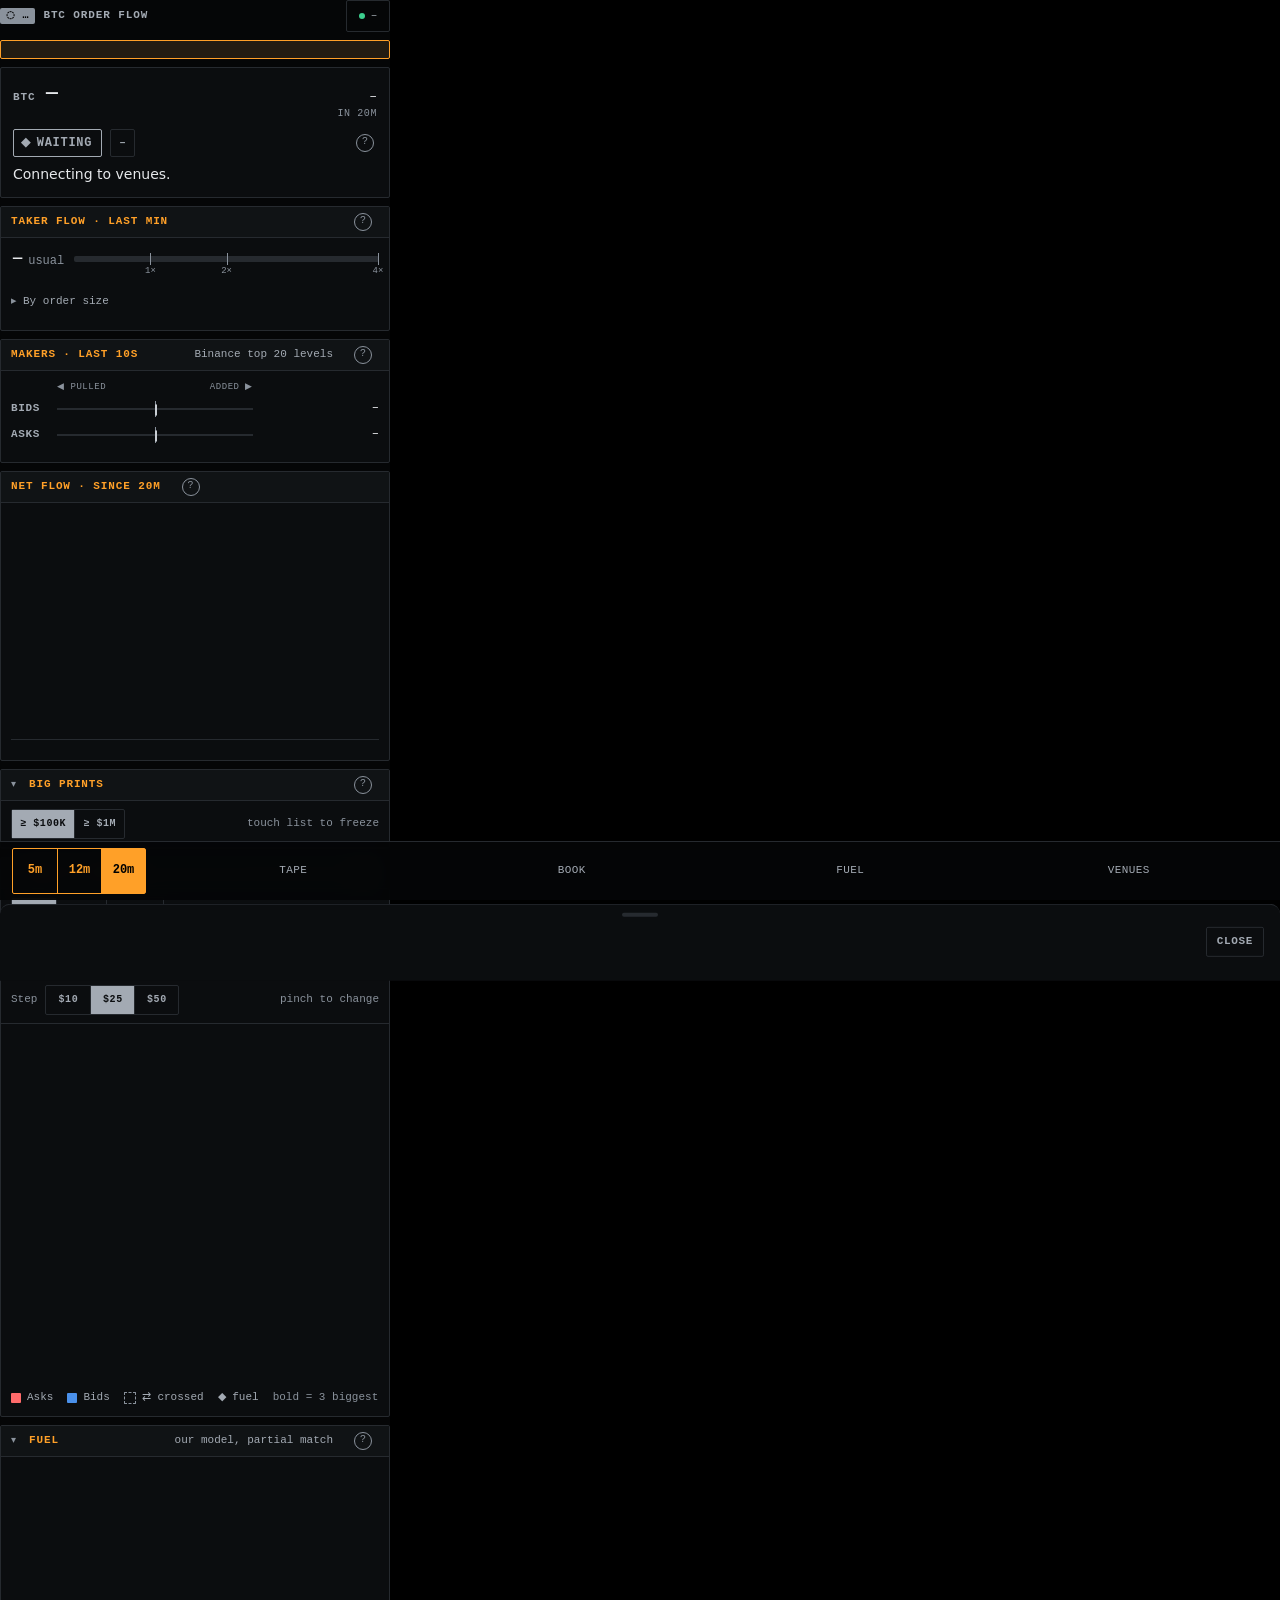
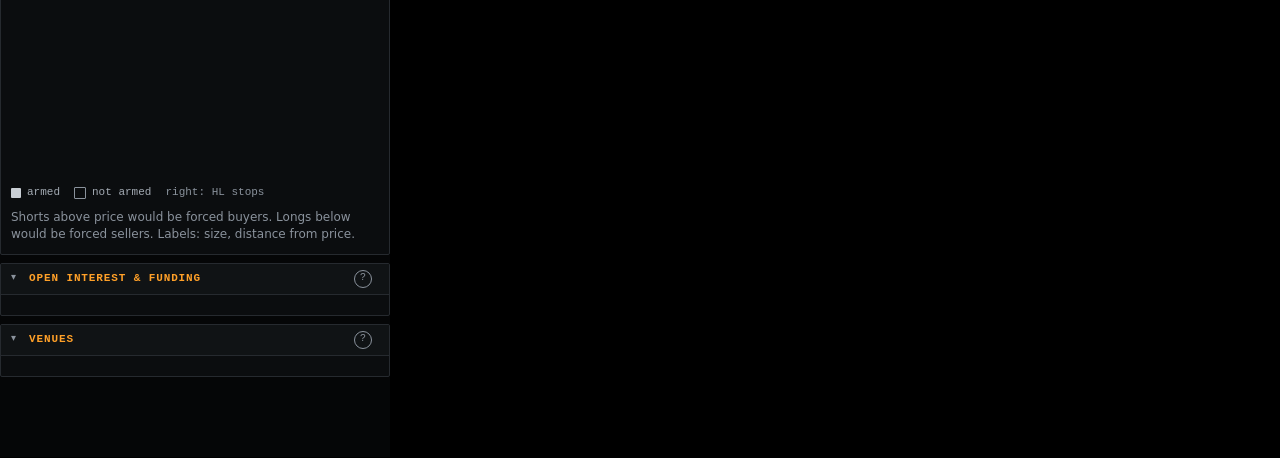
<file: tests/ui_harness.html>
<!doctype html>
<html lang="en" data-theme="dark">
<head>
<meta charset="utf-8">
<meta name="viewport" content="width=device-width,initial-scale=1">
<title>flow ui harness</title>
<link rel="stylesheet" href="../flow.css">
<style>body { margin: 0; background: #000; width: 390px; }</style>
</head>
<body>
<section class="flow" id="root"></section>
<script src="../flow-shared.js"></script>
<script src="../flow.js"></script>
<script>
"use strict";
// Test harness for tests/flow_ui.test.js: a fake engine the test drives with emit(state).
window.errors = [];
window.addEventListener("error", (e) => window.errors.push(e.message));
const subs = new Set();
window.src = {
  subscribe(fn) { subs.add(fn); return () => subs.delete(fn); },
  /** Deliver a state the way the engine does: subscriber errors are caught and logged, not thrown. */
  emit(st) { for (const fn of subs) { try { fn(st); } catch (e) { window.errors.push(e.message); } } },
};
window.ui = FlowUI.mount(document.getElementById("root"), window.src, { theme: "dark", offVenues: ["KuCoin"] });
</script>
</body>
</html>
</file>
<file: flow.css>
/* Flow tab. Lifted from the phone prototype (flow_build/design_mobile/flow_mobile.html).
   Everything is scoped under .flow so the P&L tabs keep their own look.
   Colours are not set here: FlowUI writes them on the .flow element from FlowShared.Tokens.
   Class names that clash with index.html (.live .seg .tile .kv .legend .readout .note .pill) carry an f prefix. */
.flow {
  --mono: "IBM Plex Mono", ui-monospace, Menlo, monospace;
  --sans: "IBM Plex Sans", -apple-system, system-ui, sans-serif;
  --sat: env(safe-area-inset-top, 0px); --sab: env(safe-area-inset-bottom, 0px);
  --gut: 12px; --dock-h: 52px;
  background: var(--bg); color: var(--ink); font: 13px/1.45 var(--mono); font-variant-numeric: tabular-nums;
  -webkit-tap-highlight-color: transparent; padding-bottom: calc(var(--dock-h) + var(--sab) + 16px); min-width: 0;
}
/* reset app-wide element styles inside the flow tab */
.flow button { font: inherit; color: inherit; background: none; border: 0; border-radius: 0; padding: 0; margin: 0; cursor: pointer;
  text-transform: none; letter-spacing: normal; font-size: inherit; }
.flow button:focus-visible { outline: 2px solid var(--accent); outline-offset: 1px; }
.flow h2 { margin: 0; padding: 0; background: none; border: 0; display: block; }
.flow .buy { color: var(--buy); } .flow .sell { color: var(--sell); }
.flow[data-hatch="1"] .sell { font-style: italic; }
.flow .mut { color: var(--muted); } .flow .ink2 { color: var(--ink2); }
.flow .num { font-variant-numeric: tabular-nums; white-space: nowrap; }

/* ===== Status strip (the app header and tabs sit above it) ===== */
.flow .fstrip { display: flex; align-items: center; gap: 8px; }
.flow .fstrip .ttl { font-size: 11px; letter-spacing: .08em; text-transform: uppercase; color: var(--ink2); font-weight: 600; }
.flow .f-live { font-size: 10px; font-weight: 600; letter-spacing: .08em; color: var(--on-accent); background: var(--ok); padding: 1px 6px; border-radius: 2px; }
.flow .f-live.stale { background: var(--warn); }
.flow .f-live.off { background: var(--muted); }
.flow .spacer { flex: 1; }
.flow .hbtn { position: relative; min-height: 32px; min-width: 44px; padding: 0 8px; border: 1px solid var(--line); border-radius: 2px; font-size: 11px; color: var(--ink2);
  display: inline-flex; align-items: center; justify-content: center; gap: 6px; }
.flow .hbtn .dot { width: 6px; height: 6px; border-radius: 50%; background: var(--ok); }
.flow .hbtn .dot.partial { background: var(--warn); }

/* ===== Layout ===== */
.flow .fmain { display: grid; gap: 8px; padding: 8px 0 0; }
.flow .fmain > * { min-width: 0; }
.flow .card { background: var(--panel); border: 1px solid var(--line); border-radius: 2px; overflow: hidden; scroll-margin-top: calc(var(--sat) + 52px); }
.flow .hd { display: flex; align-items: center; gap: 8px; min-height: 30px; padding: 0 4px 0 10px; background: var(--strip); border-bottom: 1px solid var(--line); }
.flow .hd h2 { margin: 0; font-size: 11px; font-weight: 600; letter-spacing: .08em; text-transform: uppercase; color: var(--accent); white-space: nowrap; overflow: hidden; text-overflow: ellipsis; }
.flow .hd .meta { margin-left: auto; font-size: 11px; color: var(--ink2); white-space: nowrap; }
.flow .hd .q { position: relative; width: 44px; height: 30px; flex: none; display: grid; place-items: center; color: var(--muted); font-size: 12px; }
.flow .hd .q::after { content: ""; position: absolute; inset: -7px 0; }
.flow .hd .q::before, .flow .hero .q::before { content: "?"; width: 16px; height: 16px; line-height: 14px; text-align: center; border: 1px solid currentColor; border-radius: 50%; font-size: 10px; }
.flow .hd .fold { position: relative; display: flex; align-items: center; gap: 8px; min-height: 30px; min-width: 0; flex: 1 1 auto; text-align: left; }
.flow .hd .fold::before { content: "▾"; color: var(--muted); font-size: 10px; width: 10px; transition: transform .15s; }
.flow .hd .fold::after { content: ""; position: absolute; inset: -7px 0; }
.flow .card.closed .hd .fold::before { transform: rotate(-90deg); }
.flow .card.closed .bd { display: none; }
.flow .card.closed .hd { border-bottom: 0; }
.flow .bd { padding: 10px; }
.flow .sub { font-size: 11px; color: var(--muted); }
.flow .fnote { font: 12px/1.45 var(--sans); color: var(--muted); margin: 8px 0 0; }

/* segmented controls inside cards */
.flow .fseg { display: inline-flex; border: 1px solid var(--line); border-radius: 2px; }
.flow .fseg button { height: 28px; min-width: 44px; padding: 0 8px; font-size: 10px; font-weight: 600; letter-spacing: .06em; text-transform: uppercase; color: var(--ink2); border-left: 1px solid var(--line); position: relative; }
.flow .fseg button::after { content: ""; position: absolute; inset: -8px 0; }   /* 44px hit target */
.flow .fseg button:first-child { border-left: 0; }
.flow .fseg button[aria-pressed="true"] { background: var(--ink2); color: var(--panel); }

/* ===== Hero: price + the read ===== */
.flow .hero { padding: 10px 12px 12px; position: relative; }
.flow .hero.hot { box-shadow: inset 3px 0 0 var(--alert); }
.flow .hero-top { display: flex; align-items: baseline; gap: 8px; }
.flow .sym { font-size: 11px; font-weight: 600; letter-spacing: .08em; color: var(--ink2); }
.flow .px { font: 500 28px/1.1 var(--mono); letter-spacing: -.01em; color: var(--ink); }
.flow .chg { margin-left: auto; text-align: right; font-size: 13px; white-space: nowrap; }
.flow .chg .sub { display: block; font-size: 10px; letter-spacing: .06em; text-transform: uppercase; }
.flow .verdict-row { display: flex; align-items: center; gap: 8px; margin-top: 8px; flex-wrap: wrap; }
.flow .verdict { display: inline-flex; align-items: center; gap: 6px; height: 26px; padding: 0 9px 0 7px; border-radius: 2px; font-size: 12px; font-weight: 600; letter-spacing: .06em; text-transform: uppercase; border: 1px solid currentColor; }
.flow .verdict.buy { background: color-mix(in srgb, var(--buy) 14%, transparent); }
.flow .verdict.sell { background: color-mix(in srgb, var(--sell) 14%, transparent); }
.flow .verdict.even { color: var(--ink2); }
.flow .hero.quiet .verdict { background: none; border-style: dashed; }
.flow.stale .verdict, .flow.stale .heat { opacity: .45; }
.flow .heat { font-size: 11px; font-weight: 600; letter-spacing: .06em; height: 26px; display: inline-flex; align-items: center; padding: 0 8px; border-radius: 2px; color: var(--ink2); border: 1px solid var(--line); }
.flow .heat.hot { color: var(--on-alert); background: var(--alert); border-color: var(--alert); }
.flow .heat.quiet { color: var(--ink2); border-style: dashed; border-color: var(--muted); }
.flow .read { margin: 8px 0 0; font: 400 14px/1.4 var(--sans); color: var(--ink); text-wrap: pretty; }
.flow .read .why { color: var(--ink2); }
.flow .hero .q { margin: -9px -10px -9px auto; width: 44px; height: 44px; display: grid; place-items: center; color: var(--muted); }

/* ===== Last minute ===== */
.flow .xrow { display: flex; align-items: center; gap: 10px; }
.flow .xval { font: 500 22px/1 var(--mono); }
.flow .xval small { font-size: 12px; color: var(--muted); font-weight: 400; margin-left: 4px; }
.flow .gauge { position: relative; flex: 1; height: 22px; }
.flow .gauge .track { position: absolute; left: 0; right: 0; top: 8px; height: 6px; background: var(--line); border-radius: 2px; }
.flow .gauge .fill { position: absolute; left: 0; top: 8px; height: 6px; background: var(--ink2); border-radius: 2px; transition: width .4s ease-out; }
.flow .gauge.hot .fill { background: var(--alert); }
.flow .gauge .over { position: absolute; right: -2px; top: -8px; font-size: 10px; font-weight: 600; color: var(--alert); white-space: nowrap; }
.flow .gauge .over::before { content: "▸ "; }
.flow .gauge.past .fill { border-radius: 2px 0 0 2px; clip-path: polygon(0 0, calc(100% - 6px) 0, 100% 50%, calc(100% - 6px) 100%, 0 100%); }
.flow .gauge .tick { position: absolute; top: 5px; width: 1px; height: 12px; background: var(--muted); }
.flow .gauge .tick span { position: absolute; top: 12px; left: -10px; width: 20px; text-align: center; font-size: 9px; color: var(--muted); }
.flow .mkt { margin-top: 10px; }
.flow .mkt-l1 { display: flex; justify-content: space-between; align-items: baseline; font-size: 11px; }
.flow .mkt-l1 b { font-weight: 600; letter-spacing: .08em; text-transform: uppercase; color: var(--ink2); }
.flow .mkt-l1 .net { font-size: 13px; font-weight: 500; }
.flow .mkt-l1 .shp { color: var(--muted); margin-left: 6px; letter-spacing: 0; text-transform: none; font-weight: 400; }
.flow .tug { position: relative; display: flex; height: 10px; margin: 0; border-radius: 2px; overflow: hidden; background: var(--line); }
.flow .tug i { display: block; height: 100%; transition: width .4s ease-out; }
.flow .tug .b { background: var(--buy); }
.flow .tug .s { background: var(--sell); margin-left: auto; }
.flow[data-hatch="1"] .tug .s, .flow[data-hatch="1"] .mbar .neg { background: repeating-linear-gradient(135deg, var(--sell) 0 2px, transparent 2px 4px); }
.flow .tug-w { position: relative; flex: 1; min-width: 0; }
.flow .tug-w::after { content: ""; position: absolute; left: 50%; top: -3px; height: 3px; width: 1px; background: var(--ink2); }
.flow .tug-w::before { content: ""; position: absolute; left: 50%; bottom: -3px; height: 3px; width: 1px; background: var(--ink2); }
.flow .mkt-l2 { display: flex; align-items: center; gap: 8px; margin-top: 5px; font-size: 12px; }
.flow .mkt-l2 > .live-num { flex: none; min-width: 70px; }
.flow .mkt-l2 > .live-num:last-child { text-align: right; }
.flow .mkt.thin { opacity: .55; }
.flow .sizes-btn { margin: 2px 0 -8px; font-size: 11px; color: var(--ink2); display: flex; align-items: center; gap: 6px; min-height: 44px; width: 100%; }
.flow .sizes-btn::before { content: "▸"; color: var(--muted); }
.flow .sizes-btn[aria-expanded="true"]::before { content: "▾"; }
.flow .sizes { display: grid; grid-template-columns: 1fr auto auto auto; gap: 3px 14px; font-size: 12px; margin-top: 4px; }
.flow .sizes .h { font-size: 10px; letter-spacing: .08em; text-transform: uppercase; color: var(--muted); text-align: right; }
.flow .sizes .h:first-child, .flow .sizes .k { text-align: left; }
.flow .sizes .v { text-align: right; }

/* ===== Makers ===== */
.flow .mrow { display: grid; grid-template-columns: 38px 1fr 118px; align-items: center; gap: 8px; height: 26px; font-size: 12px; }
.flow .mrow b { font-weight: 600; font-size: 11px; letter-spacing: .06em; text-transform: uppercase; color: var(--ink2); }
.flow .mbar { position: relative; height: 10px; }
.flow .mbar::before { content: ""; position: absolute; left: 0; right: 0; top: 4px; height: 2px; background: var(--line); }
.flow .mbar .zero { position: absolute; left: 50%; top: -3px; bottom: -3px; width: 1px; background: var(--muted); }
.flow .mbar i { position: absolute; top: 0; height: 10px; border-radius: 1px; transition: left .3s, width .3s; }
.flow .mbar .neg { background: var(--maker); right: 50%; }
.flow .mbar .pos { left: 50%; border: 1.5px solid var(--maker); }
.flow .mval { text-align: right; white-space: nowrap; }
.flow .mread { font: 13px/1.4 var(--sans); color: var(--ink2); margin: 4px 0 0; }
.flow .mscale { display: grid; grid-template-columns: 38px 1fr 118px; gap: 8px; font-size: 9px; letter-spacing: .06em; text-transform: uppercase; color: var(--muted); margin-bottom: 2px; }
.flow .mscale span:nth-child(2) { display: flex; justify-content: space-between; }

/* ===== Net flow chart ===== */
.flow .freadout { font-size: 11px; color: var(--ink2); height: 16px; white-space: nowrap; overflow: hidden; text-overflow: ellipsis; margin-bottom: 4px; }
.flow .freadout b { font-weight: 500; color: var(--ink); }
.flow canvas.cv { display: block; width: 100%; touch-action: pan-y; }
.flow .stats { display: grid; grid-template-columns: repeat(3, minmax(0, 1fr)); gap: 8px 8px; margin-top: 10px; padding-top: 10px; border-top: 1px solid var(--line); }
.flow .stat .k { font-size: 10px; letter-spacing: .06em; text-transform: uppercase; color: var(--muted); white-space: nowrap; }
.flow .stat .v { font-size: 14px; font-weight: 500; white-space: nowrap; overflow: hidden; text-overflow: ellipsis; }
.flow .stat .s { font-size: 11px; color: var(--muted); white-space: nowrap; overflow: hidden; text-overflow: ellipsis; }

/* ===== Tape ===== */
.flow .tape { position: relative; margin: -10px; }
.flow .tape-list { list-style: none; margin: 0; padding: 0; }
.flow .pr { display: grid; grid-template-columns: 60px 72px minmax(0, 1fr) 100px 44px; align-items: center; gap: 6px; height: 44px; cursor: pointer; padding: 0 10px; border-bottom: 1px solid var(--line); font-size: 12px; position: relative; }
.flow .pr:last-child { border-bottom: 0; }
.flow .pr .t { color: var(--muted); font-size: 11px; }
.flow .pr .a { text-align: right; white-space: nowrap; }
.flow .pr .sz { height: 6px; border-radius: 1px; opacity: .55; }
.flow .pr.buy .sz { background: var(--buy); } .flow .pr.sell .sz { background: var(--sell); }
.flow[data-hatch="1"] .pr.sell .sz { background: repeating-linear-gradient(135deg, var(--sell) 0 2px, transparent 2px 4px); opacity: 1; }
.flow .pr .v { color: var(--ink2); white-space: nowrap; overflow: hidden; text-overflow: ellipsis; min-width: 0; }
.flow .pr .cnt { color: var(--ink); font-weight: 600; font-size: 11px; }
.flow .pr .tag { font-size: 9px; letter-spacing: .06em; text-transform: uppercase; color: var(--accent); }
.flow .pr .p { text-align: right; color: var(--muted); font-size: 11px; }
.flow .pr.big { font-size: 13px; }
.flow .pr.big .a { font-weight: 600; }
.flow .pr.big .sz { opacity: 1; height: 8px; }
.flow .pr.big.buy { background: color-mix(in srgb, var(--buy) 12%, transparent); box-shadow: inset 3px 0 0 var(--buy); }
.flow .pr.big.sell { background: color-mix(in srgb, var(--sell) 12%, transparent); box-shadow: inset 3px 0 0 var(--sell); }
.flow .pr.big .v { color: var(--ink); }
.flow .tape-empty { padding: 18px 10px; text-align: center; font: 13px var(--sans); color: var(--muted); }
.flow .paused { position: sticky; top: calc(var(--sat) + 48px); z-index: 2; display: flex; justify-content: center; height: 0; }
.flow .paused button { transform: translateY(6px); height: 28px; padding: 0 12px; border-radius: 14px; background: var(--ink); color: var(--panel); font-size: 11px; font-weight: 600; letter-spacing: .04em; box-shadow: 0 2px 8px rgba(0,0,0,.3); }
@media (prefers-reduced-motion: no-preference) {
  .flow .pr.fresh { animation: flow-slidein .22s ease-out; }
  .flow .pr.fresh.big.buy { animation: flow-slidein .22s ease-out, flow-flashbuy 1.4s ease-out; }
  .flow .pr.fresh.big.sell { animation: flow-slidein .22s ease-out, flow-flashsell 1.4s ease-out; }
  @keyframes flow-slidein { from { transform: translateY(-8px); opacity: 0; } }
  @keyframes flow-flashbuy { 0%, 30% { background: color-mix(in srgb, var(--buy) 40%, transparent); } }
  @keyframes flow-flashsell { 0%, 30% { background: color-mix(in srgb, var(--sell) 40%, transparent); } }
}
@media (prefers-reduced-motion: reduce) { .flow .pr.fresh .t::after { content: " new"; color: var(--accent); } }

/* ===== Events ===== */
.flow .ev { display: grid; grid-template-columns: 18px minmax(0, 1fr) auto; gap: 2px 8px; padding: 7px 10px; border-bottom: 1px solid var(--line); }
.flow .ev:last-child { border-bottom: 0; }
.flow .ev .g { grid-row: span 2; font-size: 14px; line-height: 18px; text-align: center; }
.flow .ev .l1 { font-size: 13px; white-space: nowrap; overflow: hidden; text-overflow: ellipsis; }
.flow .ev .l1 .x { color: var(--muted); font-size: 11px; margin-left: 4px; }
.flow .ev .u { font-size: 13px; font-weight: 500; text-align: right; }
.flow .ev .l2 { font-size: 11px; color: var(--muted); grid-column: 2 / 4; white-space: nowrap; overflow: hidden; text-overflow: ellipsis; }
.flow .ev.push .l1 { font-weight: 500; }
.flow .ev.al { box-shadow: inset 3px 0 0 var(--alert); }
.flow .ev .flag { margin-left: 6px; font-size: 9px; font-weight: 600; letter-spacing: .06em; text-transform: uppercase; color: var(--on-alert); background: var(--alert); padding: 0 4px; border-radius: 2px; vertical-align: 1px; }
.flow .ev.al .g { color: var(--alert); }
.flow .tools { display: flex; align-items: center; gap: 8px; padding: 8px 10px; border-bottom: 1px solid var(--line); }
.flow .tools .sub { margin-left: auto; }

/* ===== Book, fuel ===== */
.flow .flegend { display: flex; flex-wrap: wrap; gap: 4px 14px; margin-top: 8px; font-size: 11px; color: var(--ink2); }
.flow .flegend span { display: inline-flex; align-items: center; gap: 6px; }
.flow .flegend i { width: 10px; height: 10px; border-radius: 1px; display: inline-block; }
.flow .flegend i.o { background: transparent !important; border: 1.5px solid; }
.flow .near { display: grid; gap: 6px; margin-bottom: 10px; }
.flow .near .r { display: grid; grid-template-columns: 54px minmax(0, 1fr); gap: 8px; font-size: 12px; align-items: baseline; }
.flow .near .r b { font-size: 10px; letter-spacing: .08em; text-transform: uppercase; color: var(--muted); font-weight: 600; }
.flow .near .r .s { color: var(--muted); font-size: 11px; display: block; }
.flow .model { color: var(--warn); }
.flow .near .r b.fz { font-weight: 600; color: var(--ink); font-size: 12px; letter-spacing: 0; text-transform: none; }

/* ===== OI ===== */
.flow .ftiles { display: grid; grid-template-columns: repeat(2, minmax(0, 1fr)); gap: 1px; background: var(--line); margin: -10px; }
.flow .ftile { background: var(--panel); padding: 10px; min-width: 0; }
.flow .ftile .k { font-size: 10px; letter-spacing: .08em; text-transform: uppercase; color: var(--muted); font-weight: 600; }
.flow .ftile .v { font: 500 18px/1.25 var(--mono); margin-top: 3px; white-space: nowrap; }
.flow .ftile .s { font-size: 11px; color: var(--muted); margin-top: 1px; white-space: nowrap; overflow: hidden; text-overflow: ellipsis; }

/* ===== Venues ===== */
.flow .vn { margin: -10px; }
.flow .vgrp { font-size: 10px; letter-spacing: .08em; text-transform: uppercase; color: var(--muted); font-weight: 600; padding: 8px 10px 4px; background: var(--strip); border-bottom: 1px solid var(--line); }
.flow .vr { display: grid; grid-template-columns: 14px minmax(0, 1fr) 58px 64px 66px; align-items: center; gap: 6px; height: 44px; padding: 0 10px; border-bottom: 1px solid var(--line); font-size: 12px; width: 100%; text-align: left; }
.flow .vr .st { font-size: 11px; text-align: center; }
.flow .vr .nm { white-space: nowrap; overflow: hidden; text-overflow: ellipsis; }
.flow .vr .vol { text-align: right; }
.flow .vr .shr { display: flex; height: 6px; border-radius: 1px; overflow: hidden; background: var(--line); }
.flow .vr .shr i:first-child { background: var(--buy); } .flow .vr .shr i:last-child { background: var(--sell); margin-left: auto; }
.flow .vr canvas { width: 66px; height: 20px; }
.flow .vr.off { color: var(--muted); }
.flow .vr.off .nm::after { content: attr(data-why); margin-left: 6px; font-size: 10px; letter-spacing: .06em; text-transform: uppercase; color: var(--warn); }
.flow .vr.is-blocked .nm::after { color: var(--muted); }
.flow .vhead { display: grid; grid-template-columns: 14px minmax(0, 1fr) 58px 64px 66px; gap: 6px; padding: 6px 10px; font-size: 10px; letter-spacing: .06em; text-transform: uppercase; color: var(--muted); border-bottom: 1px solid var(--line); }
.flow .vhead span:nth-child(3) { text-align: right; }
.flow .vhead span:nth-child(4) { padding-left: 8px; }

/* ===== Banner, mini bar, big-print toast ===== */
.flow .banner { margin: 8px 0 0; padding: 8px 10px; border: 1px solid var(--warn); border-radius: 2px; font: 13px/1.4 var(--sans); color: var(--ink); background: color-mix(in srgb, var(--warn) 10%, var(--panel)); display: flex; gap: 8px; align-items: flex-start; }
.flow .banner b { color: var(--warn); font-family: var(--mono); font-size: 11px; letter-spacing: .06em; text-transform: uppercase; white-space: nowrap; padding-top: 1px; }
.flow.stale .fmain .live-num, .flow.stale .fmain canvas, .flow.stale .tape-list { opacity: .45; transition: opacity .3s; }
.flow .mini { position: fixed; left: 0; right: 0; top: 0; z-index: 20; padding: var(--sat) var(--gut) 0; background: color-mix(in srgb, var(--bg) 92%, transparent); -webkit-backdrop-filter: blur(10px); backdrop-filter: blur(10px); border-bottom: 1px solid var(--line); transform: translateY(-100%); transition: transform .18s ease-out; }
.flow .mini.on { transform: none; }
.flow .mini-in { display: flex; align-items: center; gap: 10px; height: 44px; font-size: 13px; }
.flow .mini .mpx { font-weight: 500; font-size: 15px; }
.flow .mini .mv { font-size: 11px; font-weight: 600; letter-spacing: .06em; text-transform: uppercase; }
.flow .mini .mx { margin-left: auto; font-size: 11px; color: var(--ink2); }
.flow .mini .mx.hot { color: var(--alert); font-weight: 600; }
.flow .toast { position: fixed; left: var(--gut); right: var(--gut); bottom: calc(var(--dock-h) + var(--sab) + 10px); z-index: 21; display: grid; grid-template-columns: 1fr auto; gap: 0 10px; align-items: center; padding: 7px 12px; text-align: left; border-radius: 2px; background: var(--ink); color: var(--panel); font-size: 13px; box-shadow: 0 4px 18px rgba(0,0,0,.35); opacity: 0; transform: translateY(8px); pointer-events: none; transition: opacity .2s, transform .2s; }
.flow .toast.on { opacity: 1; transform: none; pointer-events: auto; }
.flow .toast b { font-weight: 600; }
.flow .toast > span:not(.tv) { grid-column: 1; font-size: 11px; opacity: .8; }
.flow .toast .tv { grid-column: 2; grid-row: 1 / 3; align-self: center; font-size: 11px; opacity: .75; }

/* ===== Dock (thumb zone) ===== */
.flow .dock { position: fixed; left: 0; right: 0; bottom: 0; z-index: 20; padding: 6px var(--gut) calc(6px + var(--sab)); background: color-mix(in srgb, var(--bg) 94%, transparent); -webkit-backdrop-filter: blur(10px); backdrop-filter: blur(10px); border-top: 1px solid var(--line); display: flex; gap: 8px; align-items: center; }
.flow .dock .win { display: grid; grid-template-columns: repeat(3, 44px); border: 1px solid var(--accent); border-radius: 2px; flex: none; }
.flow .dock .win button { height: 44px; font-size: 12px; font-weight: 600; color: var(--accent); border-left: 1px solid var(--accent); }
.flow .dock .win button:first-child { border-left: 0; }
.flow .dock .win button[aria-pressed="true"] { background: var(--accent); color: var(--on-accent); }
.flow .dock .jump { display: grid; grid-template-columns: repeat(4, minmax(0, 1fr)); flex: 1; min-width: 0; }
.flow .dock .jump button { height: 44px; font-size: 11px; letter-spacing: .04em; text-transform: uppercase; color: var(--ink2); display: flex; flex-direction: column; align-items: center; justify-content: center; gap: 1px; }

/* ===== Sheet ===== */
.flow .scrim { position: fixed; inset: 0; z-index: 40; background: rgba(0,0,0,.45); opacity: 0; pointer-events: none; transition: opacity .2s; }
.flow .scrim.on { opacity: 1; pointer-events: auto; }
.flow .sheet { position: fixed; left: 0; right: 0; bottom: 0; z-index: 41; max-height: 78vh; overflow: auto; background: var(--panel); border-top: 1px solid var(--line); border-radius: 10px 10px 0 0; padding: 8px 16px calc(16px + var(--sab)); transform: translateY(105%); transition: transform .24s cubic-bezier(.2,.8,.2,1); }
.flow .sheet.on { transform: none; }
.flow .sheet .grab { width: 36px; height: 4px; border-radius: 2px; background: var(--line); margin: 0 auto 10px; }
.flow .sheet h3 { margin: 0 0 8px; font-size: 12px; letter-spacing: .08em; text-transform: uppercase; color: var(--accent); display: flex; justify-content: space-between; align-items: center; }
.flow .sheet h3 button { font-size: 11px; color: var(--ink2); border: 1px solid var(--line); border-radius: 2px; height: 30px; padding: 0 10px; letter-spacing: .06em; text-transform: uppercase; }
.flow .sheet p { font: 14px/1.5 var(--sans); color: var(--ink); margin: 0 0 10px; }
.flow .sheet .fkv { display: grid; grid-template-columns: 1fr auto; gap: 4px 12px; font-size: 13px; margin: 8px 0; }
.flow .sheet .fkv dt { color: var(--muted); } .flow .sheet .fkv dd { margin: 0; text-align: right; }

/* Mono (tokens from FlowShared "mono", noHue): pure terminal. Black, white, greys; verdict and alerts in inverse video, sells hatched grey and italic. */
:root[data-theme="mono"] .flow .verdict, :root[data-theme="mono"] .flow .verdict.buy, :root[data-theme="mono"] .flow .verdict.sell { background: var(--ink); color: var(--bg); border-color: var(--ink); }
:root[data-theme="mono"] .flow .verdict.even { background: none; color: var(--ink); }
:root[data-theme="mono"] .flow .hero.quiet .verdict { background: none; color: var(--ink); }
:root[data-theme="mono"] .flow .pr.big.buy, :root[data-theme="mono"] .flow .pr.big.sell { background: #141414; }
:root[data-theme="mono"] .flow .pr.big.sell { box-shadow: inset 3px 0 0 var(--sell); }
:root[data-theme="mono"] .flow .card, :root[data-theme="mono"] .flow .hbtn { border-color: #3a3a3a; }
:root[data-theme="mono"] .flow .hd { background: #0d0d0d; }
:root[data-theme="mono"] .flow .banner { background: #000; }
:root[data-theme="mono"] .flow .heat.hot { background: none; color: var(--ink); border: 1.5px solid var(--ink); font-weight: 700; }
:root[data-theme="mono"] .flow .flegend i.o { border-style: dotted; }

/* ===== Loading skeleton ===== */
.flow .sk { background: var(--line); border-radius: 2px; color: transparent !important; }
@media (prefers-reduced-motion: no-preference) { .flow .sk { animation: flow-pulse 1.4s ease-in-out infinite; } }
@keyframes flow-pulse { 50% { opacity: .5; } }
@media (prefers-reduced-motion: reduce) { .flow *, .flow *::before, .flow *::after { transition: none !important; } }
.flow .ffoot { padding: 4px 0 0; font: 12px/1.5 var(--sans); color: var(--muted); }
</file>
